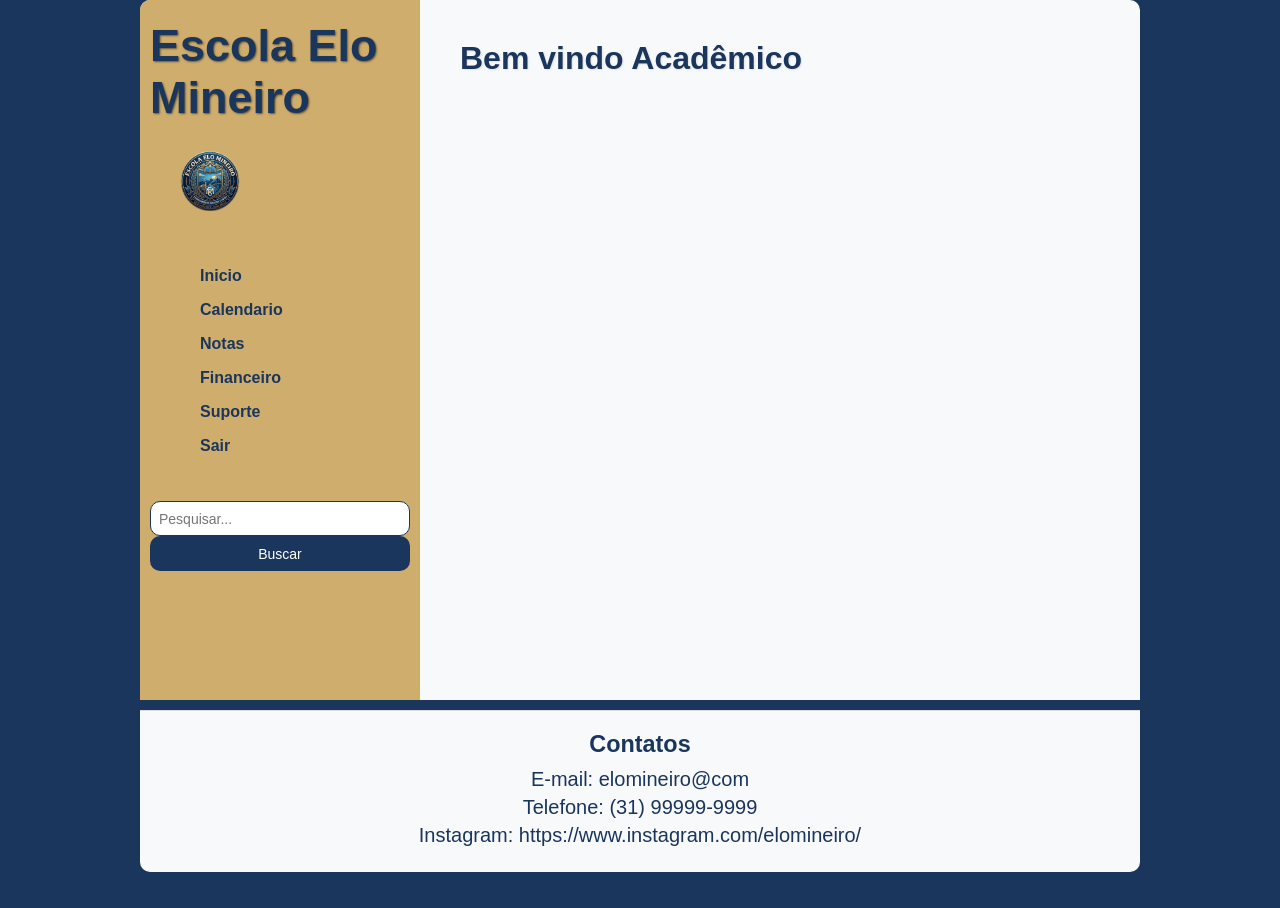
<file: frontend/test/index.html>
<!DOCTYPE html>
<html lang="en">
<head>
    <meta charset="UTF-8">
    <meta name="viewport" content="width=device-width, initial-scale=1.0">
    <title>App - Painel Acadêmico</title>
    <style>
        * {
            box-sizing: border-box;
        }

        body {
            padding: 0;
            margin-top: 0;
            font-family: Verdana, Geneva, Tahoma, sans-serif;
            background-color: #1A365D;
            min-height: 100vh;
            display: flex;
            justify-content: center;
        }

        .pagina {
            width: 1000px;
            margin-top: 0px;
            margin-bottom: 20px;
        }

        #cor {
            width: 1000px;
            min-height: 700px;
            position: relative;
            background-color: #F8F9FA;
            border-radius: 10px 10px 0 0;
            display: flex;
        }

        /* Menu lateral (Header) padronizado */
        header {
            width: 280px;
            min-height: 100%;
            background-color: #CFAD6D;
            position: relative;
            padding: 20px 10px;
            border-radius: 10px 0 0 0;
            display: flex;
            flex-direction: column;
            gap: 12px;
        }

        #menu_titulo {
            font-size: 45px;
            text-align: left;
            margin: 0 0 5px 0;
            color: #1A365D;
            text-shadow: 1px 1px 2px rgba(0, 0, 0, 0.5);
        }

        #logo {
            height: 80px;
            width: 120px;
            object-fit: contain;
            margin-bottom: 10px;
        }

        .opcoes {
            margin: 0;
            background-color: transparent;
            border-radius: 10px;
            list-style: none;
            padding: 8px 10px;
            cursor: pointer;
            font-weight: bold;
            color: #1A365D;
            transition: background 0.2s;
        }

        .opcoes:hover {
            background-color: rgba(26, 54, 93, 0.1);
        }

        /* Campo de busca e botão dentro do menu lateral */
        #busca {
            margin-top: 10px;
            border-radius: 10px;
            border: 1px solid #1A365D;
            height: 35px;
            width: 100%;
            padding: 8px;
            font-size: 14px;
        }

        #pesquisar {
            height: 35px;
            width: 100%;
            border-radius: 10px;
            border: none;
            cursor: pointer;
            font-size: 14px;
            color: white;
            background-color: #1A365D;
        }

        /* Área de conteúdo principal à direita */
        main {
            flex: 1;
            padding: 40px;
        }

        main h1 {
            font-weight: bold;
            font-size: 32px;
            text-align: left;
            margin: 0 0 20px 0;
            color: #1A365D;
            text-shadow: 1px 1px 2px rgba(0, 0, 0, 0.1);
        }

        /* Rodapé separado e alinhado embaixo */
        footer {
            width: 1000px;
            font-size: 20px;
            background-color: #F8F9FA;
            color: #1A365D;
            text-align: center;
            padding: 20px 0;
            margin-top: 10px;
            border-radius: 0 0 10px 10px;
            border-top: 1px solid #ddd;
        }

        footer h3 {
            margin: 0 0 10px 0;
        }

        footer p {
            margin: 5px;
        }
    </style>
</head>
<body>
    <div class="pagina">
        <div id="cor">
            <header>
                <h1 id="menu_titulo">Escola Elo Mineiro</h1>
                <img src="logo.png" alt="logo.png" id="logo">

                <ul>
                    <li class="opcoes"><p style="margin:0;">Inicio</p></li>
                    <li class="opcoes"><p style="margin:0;">Calendario</p></li>
                    <li class="opcoes"><p style="margin:0;">Notas</p></li>
                    <li class="opcoes"><p style="margin:0;">Financeiro</p></li>
                    <li class="opcoes"><p style="margin:0;">Suporte</p></li>
                    <li class="opcoes"><p style="margin:0;">Sair</p></li>
                </ul>

                <div>
                    <input type="text" id="busca" placeholder="Pesquisar...">
                    <button id="pesquisar">Buscar</button>
                </div>
            </header>

            <main>
                <h1>Bem vindo Acadêmico</h1>
            </main>
        </div>

        <footer>
            <h3>Contatos</h3>
            <p>E-mail: elomineiro@com</p>
            <p>Telefone: (31) 99999-9999</p>
            <p>Instagram: https://www.instagram.com/elomineiro/</p>
        </footer>
    </div>
</body>
</html>
</file>
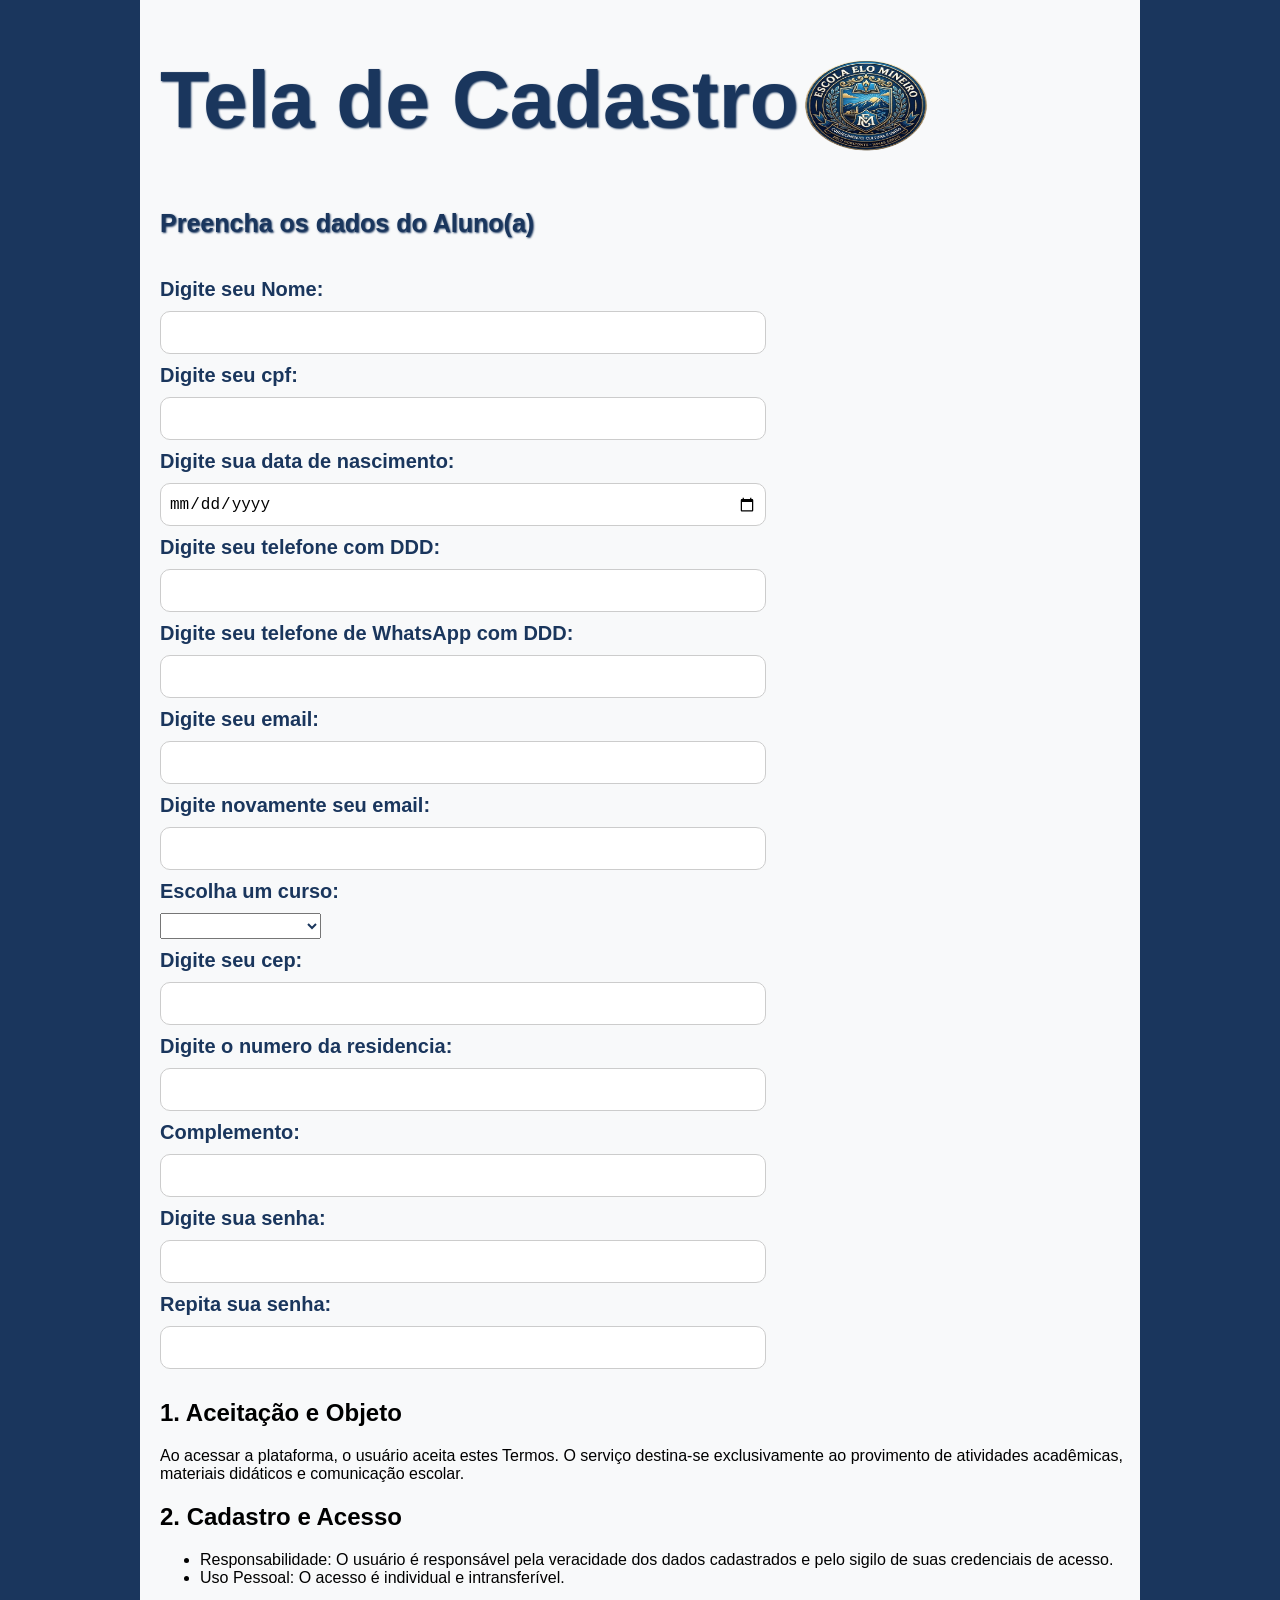
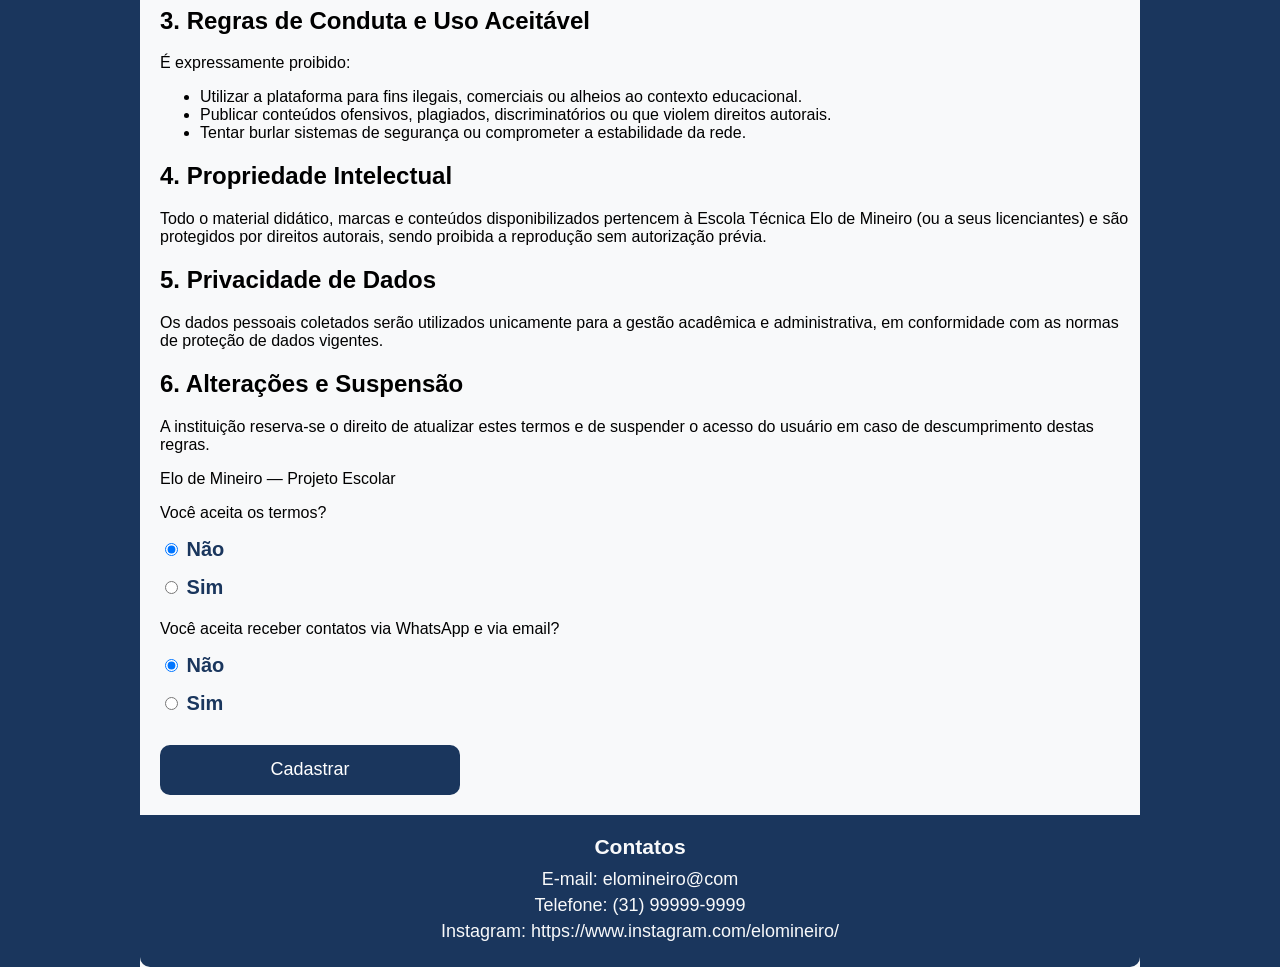
<file: frontend/test/cadastro.html>
<!DOCTYPE html>
<html lang="en">
<head>
    <meta charset="UTF-8">
    <meta name="viewport" content="width=device-width, initial-scale=1.0">
    <title>Tela de Cadastro</title>
    <style>
        body {
            padding: 0;
            margin: 0;
            font-family: Verdana, Geneva, Tahoma, sans-serif;
            background-color: #1A365D;
            width: 100%;
            display: flex;
            justify-content: center;
        }

        #cor {
            width: 1000px;
            min-height: 700px;
            background-color: #F8F9FA;
            display: flex;
            flex-direction: column; /* Organiza os elementos em coluna (um abaixo do outro) */
            position: relative;
            overflow: hidden;
        }

        #logo {
            height: 100px;
            width: 250px;

            vertical-align: middle;
            margin-left: -80px;
        }

        header {
            font-weight: bold;
            font-size: 40px;
            color: #1A365D;
            margin: 20px 0;
            text-shadow: 1px 1px 2px #1A365D;
        }

        #i_dados h1 {
            font-weight: bold;
            font-size: 25px;
            text-align: left;
            margin: 0 0 40px 0;
            color: #1A365D;
            text-shadow: 1px 1px 2px #1A365D;
        }

        main {
            margin-left: 20px;
            flex: 1;
        }

        main label {
            display: block;
            margin-bottom: 10px;
            font-size: 20px;
            font-weight: bold;
            color: #1A365D;
        }

        input {
            margin-bottom: 10px;
            border-radius: 10px;
            border: 1px solid #ccc;
            height: 25px;
            width: 60%;
            padding: 8px;
            font-size: 16px;
        }

        /* Ajuste para inputs do tipo rádio não ficarem esticados */
        input[type="radio"] {
            width: auto;
            height: auto;
            display: inline;
        }

        select {
            margin-bottom: 10px;
            font-size: 20px;
            font-weight: bold;
            color: #1A365D;
        }

        option {
            margin-bottom: 10px;
            font-size: 20px;
            font-weight: bold;
            color: #000000;
        }

        button {
            height: 50px;
            width: 300px;
            border-radius: 10px;
            border: none;
            cursor: pointer;
            font-size: 18px;
            color: white;
            background-color: #1A365D;
            margin-top: 15px;
            margin-bottom: 20px;
        }


        footer {
            width: 100%;
            font-size: 18px;
            background-color: #1A365D;
            color: #F8F9FA;
            text-align: center;
            padding: 20px 0;
            margin-top: auto; /* Empurra o rodapé para o final do container */
            border-radius: 0 0 10px 10px;
        }

        footer h3 {
            margin: 0 0 10px 0;
        }

        footer p {
            margin: 5px;
        }
    </style>
</head>
<body>
    <div id="cor">
        <main>
            <header>
                <h1>Tela de Cadastro <img src="logo.png" alt="logo" id="logo"></h1>
            </header>

            <div id="i_dados">
                <h1>Preencha os dados do Aluno(a)</h1>
            </div>

            <div id="inome">
                <label for="nome">Digite seu Nome:</label>
                <input type="text" id="nome">
            </div>

            <div id="icpf">
                <label for="cpf">Digite seu cpf:</label>
                <input type="number" id="cpf">
            </div>

            <div id="idata_de_nascimento">
                <label for="data_de_nascimento">Digite sua data de nascimento:</label>
                <input type="date" id="data_de_nascimento">
            </div>

            <div id="itelefone">
                <label for="telefone">Digite seu telefone com DDD:</label>
                <input type="number" id="telefone">
            </div>

            <div id="itelefone_wpp">
                <label for="telefone_wpp">Digite seu telefone de WhatsApp com DDD:</label>
                <input type="number" id="telefone_wpp">
            </div>

            <div id="iemail">
                <label for="email">Digite seu email:</label>
                <input type="password" id="email">
            </div>

            <div id="iemailrep">
                <label for="emailrep">Digite novamente seu email:</label>
                <input type="password" id="emailrep">
            </div>

            <div id="icurso">
                <label for="curso">Escolha um curso:</label>
                <select id="curso" name="curso">
                    <option value="vazio"></option>
                    <option value="Informática">Informatica</option>
                    <option value="Ingles">Ingles</option>
                    <option value="Administracão">Administraçao</option>
                </select>
            </div>

            <div id="icep">
                <label for="cep">Digite seu cep:</label>
                <input type="number" id="cep">
            </div>

            <div id="iendereco_numero">
                <label for="endereco_numero">Digite o numero da residencia:</label>
                <input type="text" id="endereco_numero">
            </div>

            <div id="icomplemento">
                <label for="complemento">Complemento:</label>
                <input type="text" id="complemento">
            </div>

            <div id="isenha">
                <label for="senha">Digite sua senha:</label>
                <input type="text" id="senha">
            </div>

            <div id="isenharep">
                <label for="senharep">Repita sua senha:</label>
                <input type="text" id="senharep">
            </div>

            <div id="termos_de_uso">
                <section>
                    <h1>1. Aceitação e Objeto</h1>
                    <p>Ao acessar a plataforma, o usuário aceita estes Termos. O serviço destina-se exclusivamente ao provimento de atividades acadêmicas, materiais didáticos e comunicação escolar.</p>
                </section>
                <section>
                    <h1>2. Cadastro e Acesso</h1>
                    <ul>
                        <li>Responsabilidade: O usuário é responsável pela veracidade dos dados cadastrados e pelo sigilo de suas credenciais de acesso.</li>
                        <li>Uso Pessoal: O acesso é individual e intransferível.</li>
                    </ul>
                </section>
                <section>
                    <h1>3. Regras de Conduta e Uso Aceitável</h1>
                    <p>É expressamente proibido:</p>
                    <ul>
                        <li>Utilizar a plataforma para fins ilegais, comerciais ou alheios ao contexto educacional.</li>
                        <li>Publicar conteúdos ofensivos, plagiados, discriminatórios ou que violem direitos autorais.</li>
                        <li>Tentar burlar sistemas de segurança ou comprometer a estabilidade da rede.</li>
                    </ul>
                </section>
                <section>
                    <h1>4. Propriedade Intelectual</h1>
                    <p>Todo o material didático, marcas e conteúdos disponibilizados pertencem à Escola Técnica Elo de Mineiro (ou a seus licenciantes) e são protegidos por direitos autorais, sendo proibida a reprodução sem autorização prévia.</p>
                </section>
                <section>
                    <h1>5. Privacidade de Dados</h1>
                    <p>Os dados pessoais coletados serão utilizados unicamente para a gestão acadêmica e administrativa, em conformidade com as normas de proteção de dados vigentes.</p>
                </section>
                <section>
                    <h1>6. Alterações e Suspensão</h1>
                    <p>A instituição reserva-se o direito de atualizar estes termos e de suspender o acesso do usuário em caso de descumprimento destas regras.</p>
                    <p>Elo de Mineiro — Projeto Escolar</p>
                </section>

                <div id="termos_de_usos">
                    <p>Você aceita os termos?</p>
                    <label><input type="radio" name="resposta_termos" value="nao" checked> Não</label>
                    <label><input type="radio" name="resposta_termos" value="sim"> Sim</label>
                </div>

                <div id="temos_com">
                    <p>Você aceita receber contatos via WhatsApp e via email?</p>
                    <label><input type="radio" name="resposta_com" value="nao" checked> Não</label>
                    <label><input type="radio" name="resposta_com" value="sim"> Sim</label>
                </div>
            </div>

            <div id="icadastrar">
                <button id="cadastrar">Cadastrar</button>
            </div>
        </main>

        <footer>
            <h3>Contatos</h3>
            <p>E-mail: elomineiro@com</p>
            <p>Telefone: (31) 99999-9999</p>
            <p>Instagram: https://www.instagram.com/elomineiro/</p>
        </footer>
    </div>
</body>
</html>
</file>
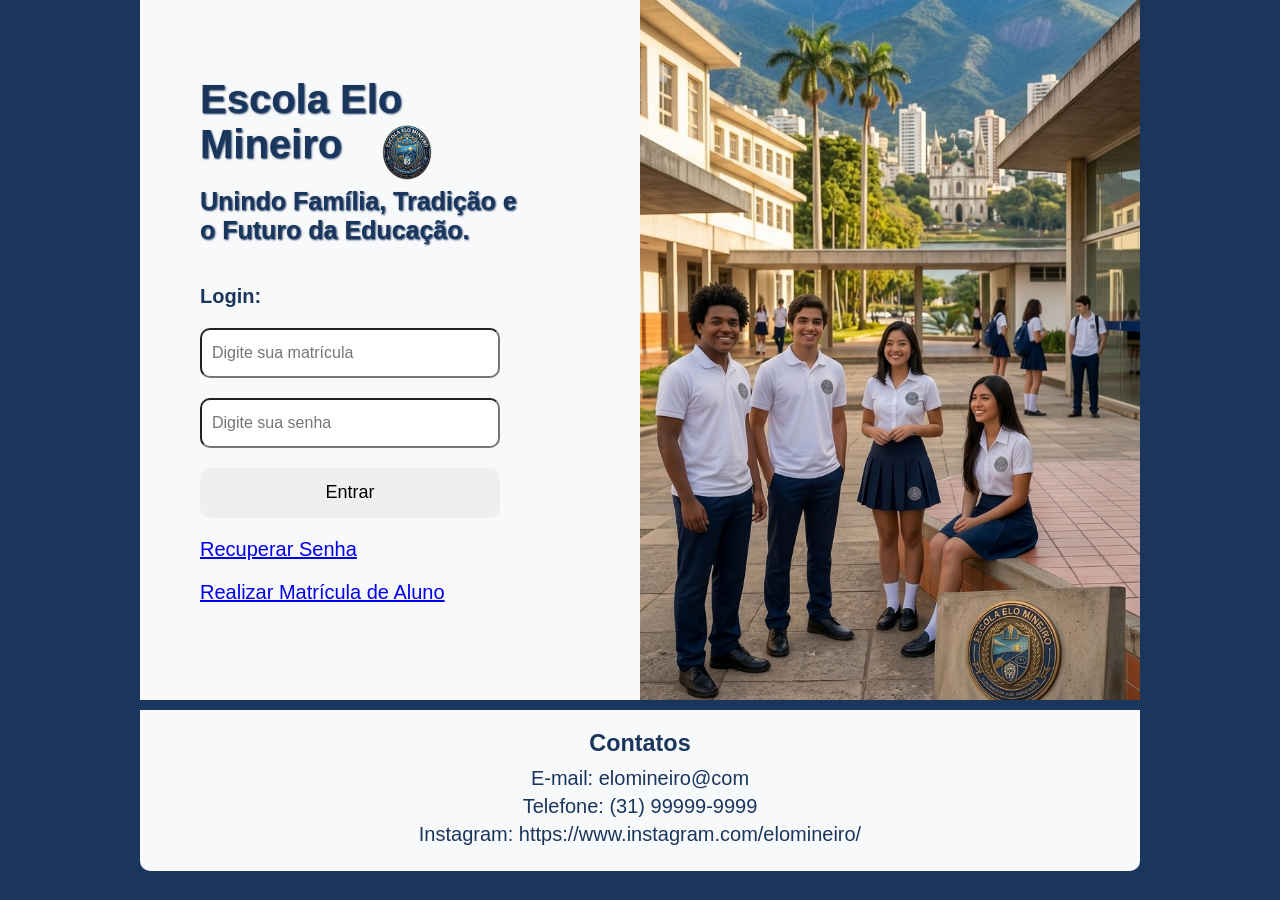
<file: frontend/test/login.html>
<!DOCTYPE html>
<html lang="en">
<head>
   <meta charset="UTF-8">
   <meta name="viewport" content="width=device-width, initial-scale=1.0">
   <title>login</title>
   <style>
    * {
    box-sizing: border-box;
}

body {
    padding: 0;
    margin: 0;

    font-family: Verdana, Geneva, Tahoma, sans-serif;

    background-color: #1A365D;

    min-height: 100vh;

    display: flex;
    justify-content: center;
}
.pagina {
    width: 1000px;
    margin-top: 00px;
}

#cor {
    width: 1000px;
    min-height: 700px;
    position: relative;
    overflow: hidden;

    background-color: #F8F9FA;

    display: flex;
    align-items: center;


}

/* Área do login */
header,
main {
    width: 50%;
    margin-left: 60px;
    position: relative;
    z-index: 2;
}

h1 {
    font-weight: bold;
    font-size: 40px;
    text-align: left;
    color: #1A365D;;
    margin: 0 0 20px 0;
    text-shadow: 1px 1px 2px #1A365D;
}

h2 {
    font-weight: bold;
    font-size: 25px;
    text-align: left;
    margin: 0 0 40px 0;
    color: #1A365D;;
    text-shadow: 1px 1px 2px #1A365D;
}

main {
    font-size: 20px;
    text-align: left;
}

#login {
    font-weight: bold;
    color: #1A365D;
}

input {
    border-radius: 10px;
    height: 50px;
    width: 300px;
    color: #1A365D;
    padding: 10px;
    font-size: 16px;
}

button {
    height: 50px;
    width: 300px;
    border-radius: 10px;
    border: none;
    cursor: pointer;
    font-size: 18px;
}

#rsenha,
#cadastra {
    color: rgb(56, 54, 54);
    text-align: left;
}

/* LOGO */
#logo {
    height: 60px;
    width: 100px;
    position: absolute;
    margin-left: 15px;
}

/* IMAGEM DA ESCOLA */
#escola {
    position: absolute;

    width: 50%;
    height: 100%;

    right: 0;
    top: 0;

    object-fit: cover;
}
footer {
    width: 100%;
    
    font-size: 20px;

    background-color: #F8F9FA;

    color: #1A365D;

    text-align: center;

    padding: 20px 0;

    margin-top: 10px;

    border-radius: 0 0 10px 10px;
}

footer h3 {
    margin: 0 0 10px 0;
}

footer p {
    margin: 5px;
}
   </style>
   </head>
<body>

    <div class="pagina">

        <div id="cor">

            <div class="conteudo">

                <header>
                    <h1>
                        Escola Elo Mineiro
                        <img src="logo.png" alt="logo.png" id="logo">
                    </h1>

                    <h2>
                        Unindo Família, Tradição e o Futuro da Educação.
                    </h2>
                </header>

                <main>

                    <p id="login">Login:</p>

                    <p>
                        <input 
                            type="text" 
                            id="matricula"
                            placeholder="Digite sua matrícula"
                        >
                    </p>

                    <p>
                        <input 
                            type="password" 
                            id="senha"
                            placeholder="Digite sua senha"
                        >
                    </p>

                    <p>
                        <button id="Entrar">Entrar</button>
                    </p>

                    <p id="rsenha">
                        <a href="#">Recuperar Senha</a>
                    </p>

                    <p id="cadastra">
                        <a href="#">Realizar Matrícula de Aluno</a>
                    </p>

                </main>

            </div>

            <img src="escola.png" alt="Imagem da escola" id="escola">

        </div>

        <footer>

            <h3>Contatos</h3>

            <p>E-mail: elomineiro@com</p>

            <p>Telefone: (31) 99999-9999</p>
            <p>Instagram: https://www.instagram.com/elomineiro/</p>


        </footer>

    </div>

</body>
</html>
</file>
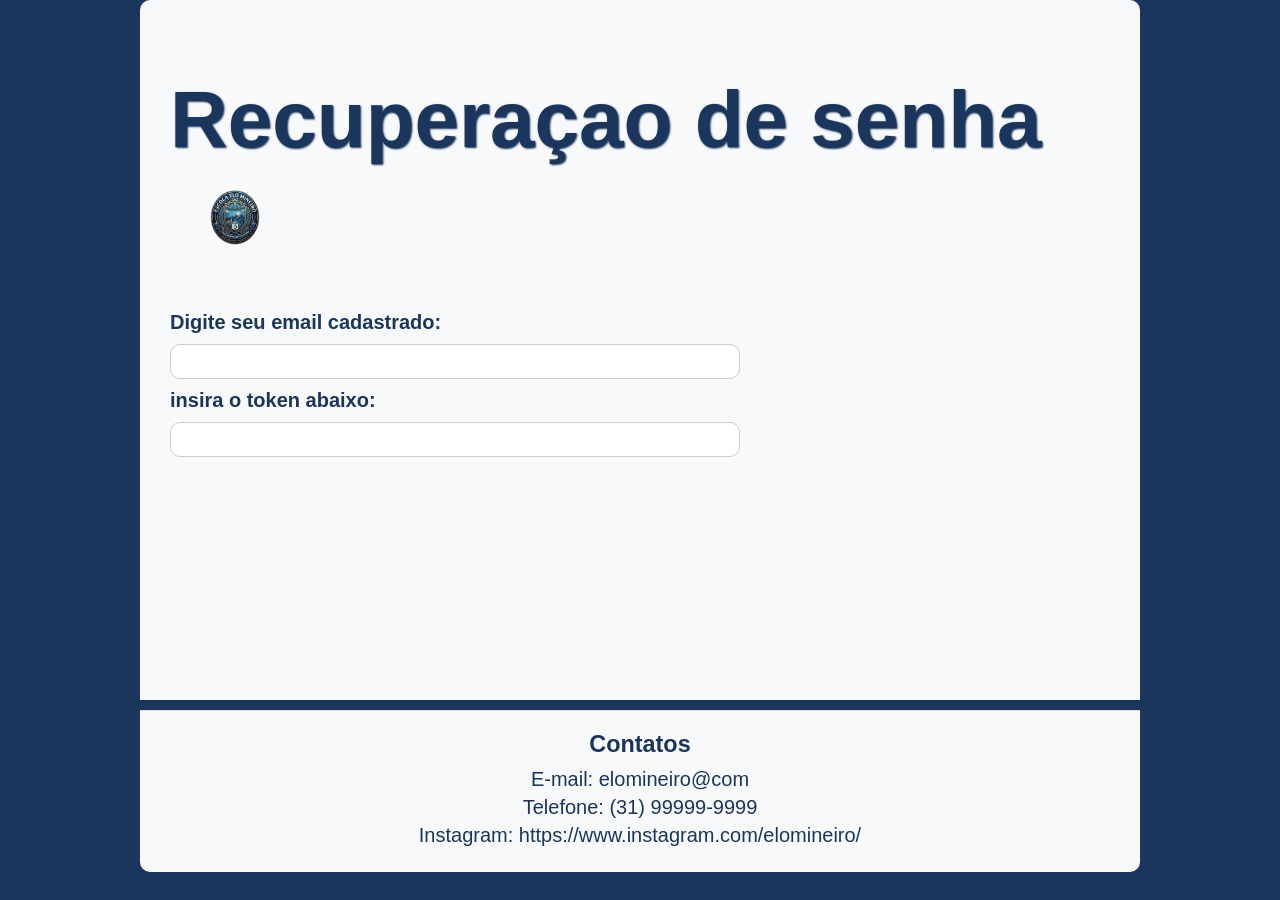
<file: frontend/test/recuperacao.html>
<!DOCTYPE html>
<html lang="en">
<head>
    <meta charset="UTF-8">
    <meta name="viewport" content="width=device-width, initial-scale=1.0">
    <title>Recuperar senha</title>
    <style>
        * {
            box-sizing: border-box;
        }

        body {
            padding: 0;
            margin: 0;
            font-family: Verdana, Geneva, Tahoma, sans-serif;
            background-color: #1A365D;
            min-height: 100vh;
            display: flex;
            justify-content: center;
        }

        .pagina {
            width: 1000px;
            margin-top: 0px;
            margin-bottom: 20px;
        }

        #cor {
            width: 1000px;
            min-height: 700px;
            position: relative;
            overflow: hidden;
            background-color: #F8F9FA;
            border-radius: 10px 10px 0 0;
            padding: 20px;
        }

        #logo {
            height: 60px;
            width: 100px;
            vertical-align: middle;
            margin-left: 15px;
        }

        header {
            font-weight: bold;
            font-size: 40px;
            color: #1A365D;
            margin: 0 0 20px 0;
            text-shadow: 1px 1px 2px #1A365D;
        }

        #i_dados h1 {
            font-weight: bold;
            font-size: 25px;
            text-align: left;
            margin: 0 0 40px 0;
            color: #1A365D;
            text-shadow: 1px 1px 2px #1A365D;
        }

        main {
            margin-left: 10px;
        }

        main label {
            display: block;
            margin-bottom: 10px;
            font-size: 20px;
            font-weight: bold;
            color: #1A365D;
        }

        input {
            margin-bottom: 10px;
            border-radius: 10px;
            border: 1px solid #ccc;
            height: 35px;
            width: 60%;
            padding: 8px;
            font-size: 16px;
        }

        /* Ajuste para inputs do tipo rádio não ficarem esticados */
        input[type="radio"] {
            width: auto;
            height: auto;
            display: inline;
        }

        select {
            margin-bottom: 10px;
            font-size: 20px;
            font-weight: bold;
            color: #1A365D;
        }

        option {
            margin-bottom: 10px;
            font-size: 20px;
            font-weight: bold;
            color: #000000;
        }

        button {
            height: 50px;
            width: 300px;
            border-radius: 10px;
            border: none;
            cursor: pointer;
            font-size: 18px;
            color: white;
            background-color: #1A365D;
            margin-top: 15px;
            margin-bottom: 20px;
        }

        footer {
            width: 100%;
            font-size: 20px;
            background-color: #F8F9FA;
            color: #1A365D;
            text-align: center;
            padding: 20px 0;
            margin-top: 10px;
            border-radius: 0 0 10px 10px;
            border-top: 1px solid #ddd;
        }

        footer h3 {
            margin: 0 0 10px 0;
        }

        footer p {
            margin: 5px;
        }
    </style>
</head>
<body>

    <div class="pagina">
        <div id="cor">
            <main>
                <header>
                    <h1>Recuperaçao de senha <img src="logo.png" alt="logo" id="logo"></h1>
                </header>
                <div id="irecuperar">
                    <label for="recuperar">Digite seu email cadastrado:</label>
                    <input type="text" id="recuperar">
                </div>
                <div id="token">
                    <label for="token">insira o token abaixo: </label>
                    <input type="text" id="token">
                </div>


            </main>
        </div>

        <footer>
            <h3>Contatos</h3>
            <p>E-mail: elomineiro@com</p>
            <p>Telefone: (31) 99999-9999</p>
            <p>Instagram: https://www.instagram.com/elomineiro/</p>
        </footer>
    </div>

</body>
</html>
</file>
